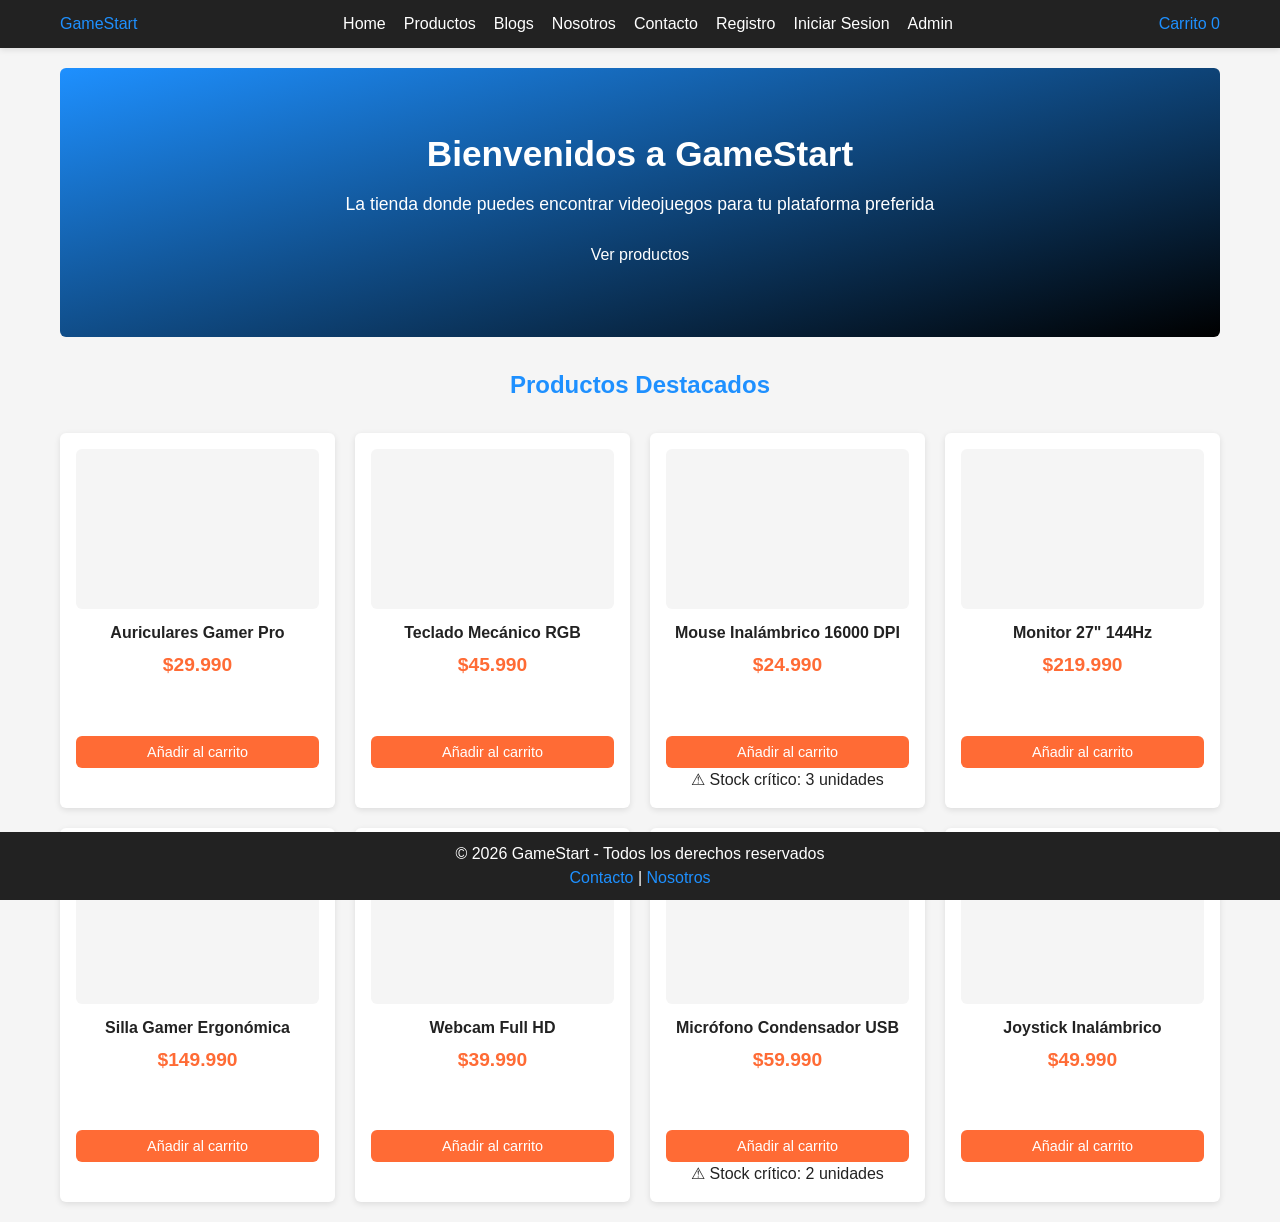
<file: index.html>
<!DOCTYPE html>
<html lang="en">
<head>
    <meta charset="UTF-8">
    <meta name="viewport" content="width=device-width, initial-scale=1.0">
    <title>GameStart</title>
    <link rel="stylesheet" href="css/estilos.css">
</head>
<body>
    <header class="header">
        <nav class="nav-container">
            <a href="index.html">GameStart</a>
            <ul class="nav-menu">
                <li><a href="index.html">Home</a></li>
                <li><a href="productos.html">Productos</a></li>
                <li><a href="blogs.html">Blogs</a></li>
                <li><a href="nosotros.html">Nosotros</a></li>
                <li><a href="contacto.html">Contacto</a></li>
                <li><a href="registro.html">Registro</a></li>
                <li><a href="login.html">Iniciar Sesion</a></li>
                <li><a href="admin/index.html">Admin</a></li>
            </ul>
            <a href="carrito.html">
                Carrito <span id="carrito-contador"></span>
            </a>
        </nav>
    </header>
    <main>
        <section class="home">
            <h1>Bienvenidos a GameStart</h1>
            <p>La tienda donde puedes encontrar videojuegos para tu plataforma preferida</p>
            <a href="productos.html" class="btn-principal">Ver productos</a>
        </section>
        <h2 class="seccion-titulo">Productos Destacados</h2>
        <div id="productos-contenido"></div>
    </main>
    <footer class="footer">
        <p>© 2026 GameStart - Todos los derechos reservados</p>
        <p><a href="contacto.html">Contacto</a> | <a href="nosotros.html">Nosotros</a></p>
    </footer>
    <script src="js/productos.js"></script>
    <script src="js/regiones.js"></script>
    <script src="js/carrito.js"></script>
    <script src="js/validaciones.js"></script>
    <script src="js/main.js"></script>
</body>
</html>
</file>
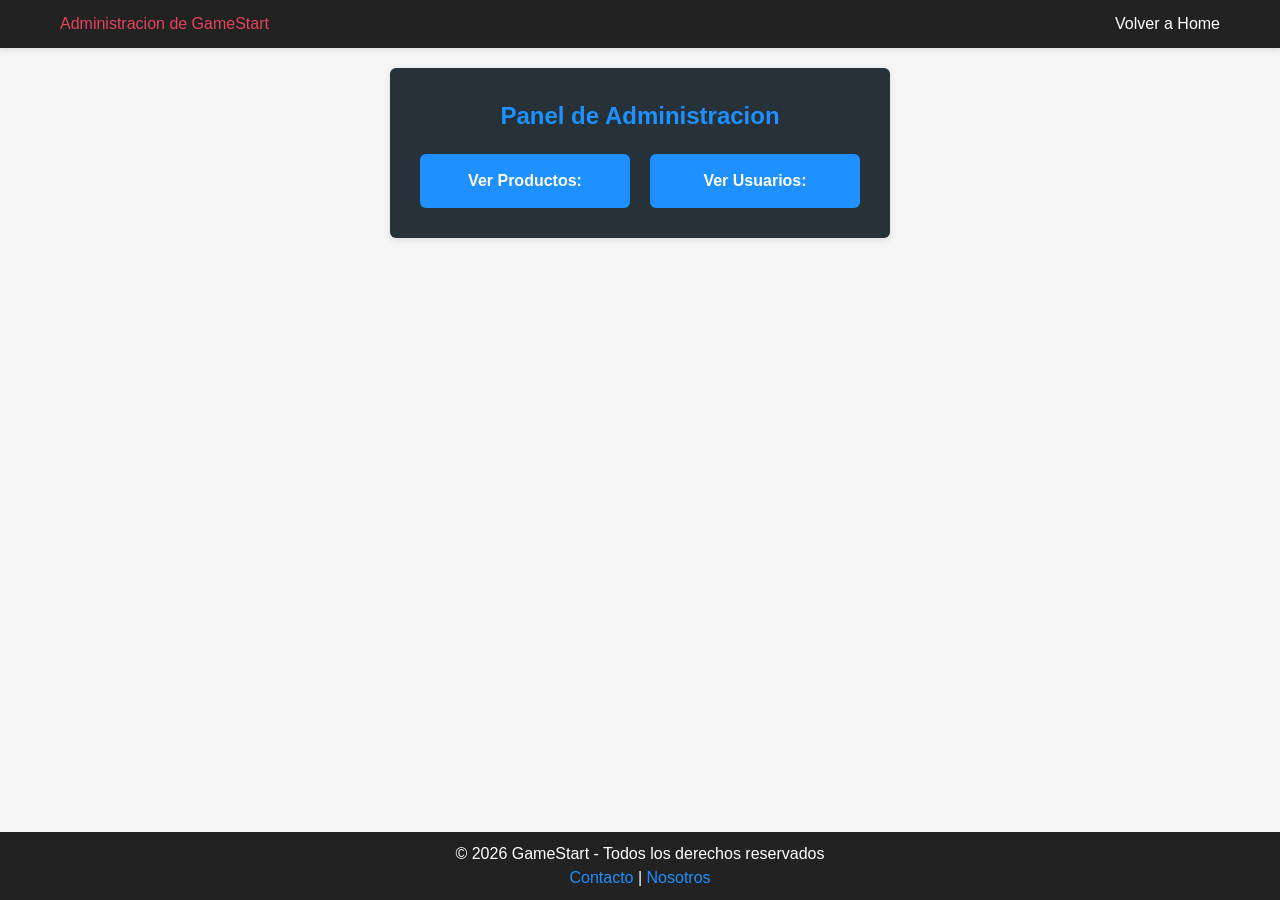
<file: admin/index.html>
<!DOCTYPE html>
<html lang="en">
<head>
    <meta charset="UTF-8">
    <meta name="viewport" content="width=device-width, initial-scale=1.0">
    <title>Administracion</title>
    <link rel="stylesheet" href="../css/estilos.css">
</head>
<body>
    <header class="header">
        <nav class="nav-container">
        <a class="texto-admin">Administracion de GameStart</a>
            <ul class="nav-menu">
                <li><a href="../index.html">Volver a Home</a></li>
            </ul>
            </nav>
        </header>

            <div class="caja-principal">

             <h2 class="h2.texto-admin">Panel de Administracion</h2>
             <div class="contenedor-opciones">
                <a href="productos.html" class="opcion">Ver Productos:</a>
                <a href="usuarios.html" class="opcion">Ver Usuarios:</a>

             </div>

            </div>

            <footer class="footer">
        <p>© 2026 GameStart - Todos los derechos reservados</p>
        <p><a href="../contacto.html">Contacto</a> | <a href="../nosotros.html">Nosotros</a></p>
    </footer>
</body>
</html>
</file>
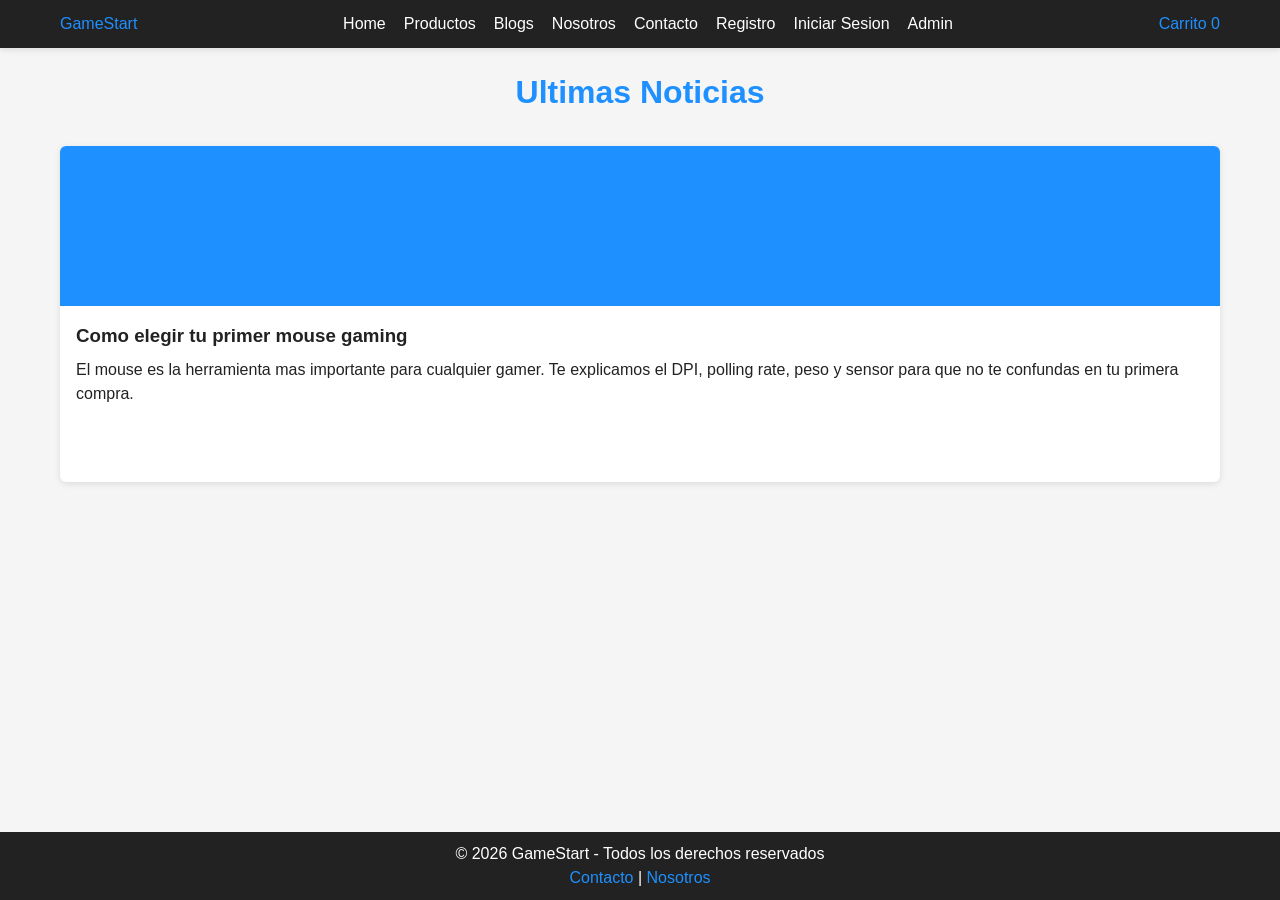
<file: blogs.html>
<!DOCTYPE html>
<html lang="en">
<head>
    <meta charset="UTF-8">
    <meta name="viewport" content="width=device-width, initial-scale=1.0">
    <title>Blogs - GameStart</title>
    <link rel="stylesheet" href="css/estilos.css">
</head>
<body>
    <header class="header">
        <nav class="nav-container">
            <a href="index.html">GameStart</a>
            <ul class="nav-menu">
                <li><a href="index.html">Home</a></li>
                <li><a href="productos.html">Productos</a></li>
                <li><a href="blogs.html">Blogs</a></li>
                <li><a href="nosotros.html">Nosotros</a></li>
                <li><a href="contacto.html">Contacto</a></li>
                <li><a href="registro.html">Registro</a></li>
                <li><a href="login.html">Iniciar Sesion</a></li>
                <li><a href="admin/index.html">Admin</a></li>
            </ul>
            <a href="carrito.html">
                Carrito <span id="carrito-contador"></span>
            </a>
        </nav>
    </header>
    <main>
        <h1 class="seccion-titulo">Ultimas Noticias</h1>
        <div id="blogs-grid">
            <article class="blog-card">
                <div class="blog-img"></div>
                <div class="contenido">
                    <h3>Como elegir tu primer mouse gaming</h3>
                    <p>El mouse es la herramienta mas importante para cualquier gamer.
                        Te explicamos el DPI, polling rate, peso y sensor para que no te
                        confundas en tu primera compra.
                    </p>
                    <a href="blog-detalle.html?id=1" class="btn-principal">Leer mas</a>
                </div>
            </article>
        </div>
    </main>
    <footer class="footer">
        <p>© 2026 GameStart - Todos los derechos reservados</p>
        <p><a href="contacto.html">Contacto</a> | <a href="nosotros.html">Nosotros</a></p>
    </footer>
    <script src="js/productos.js"></script>
    <script src="js/regiones.js"></script>
    <script src="js/carrito.js"></script>
    <script src="js/validaciones.js"></script>
    <script src="js/main.js"></script>
</body>
</html>
</file>
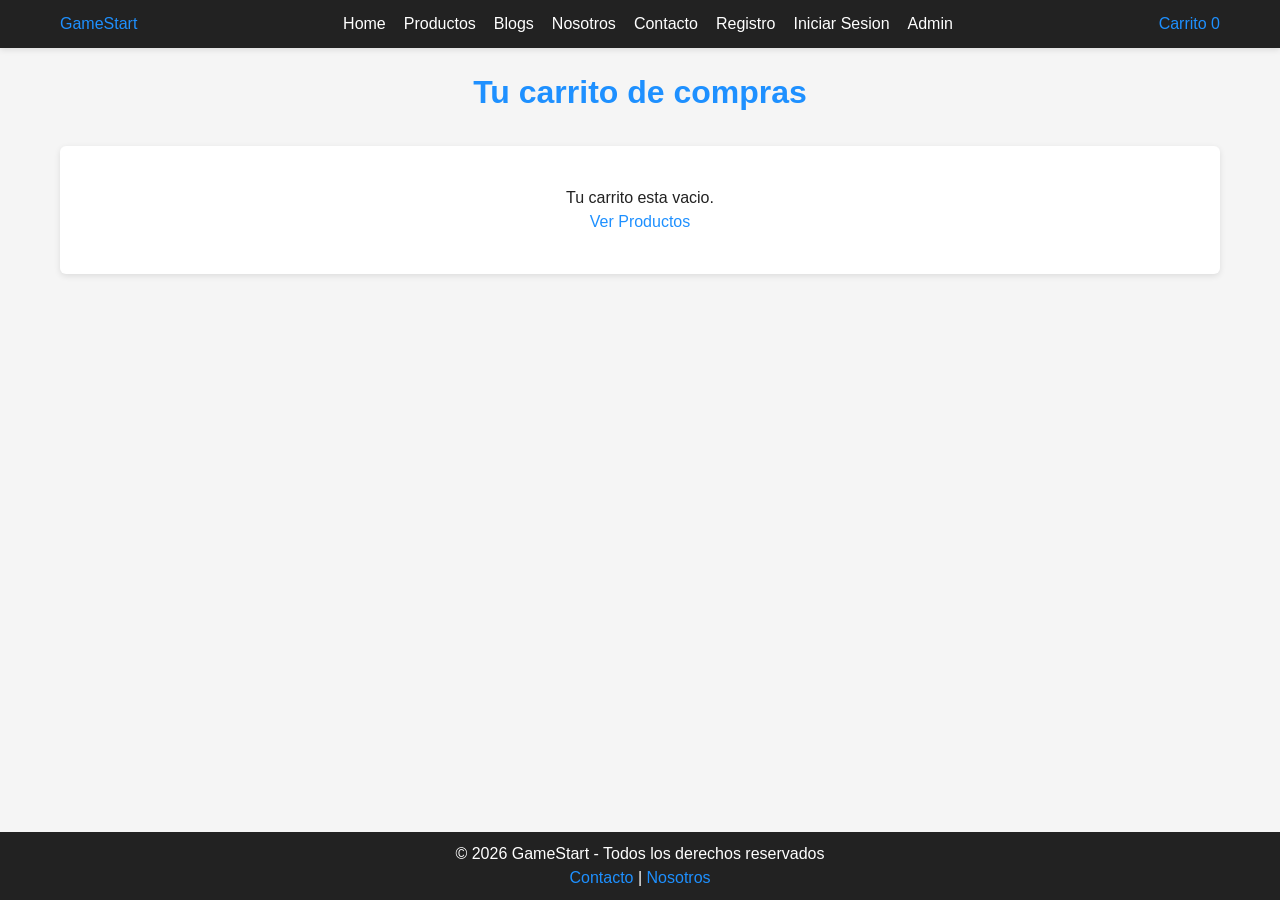
<file: carrito.html>
<!DOCTYPE html>
<html lang="en">
<head>
    <meta charset="UTF-8">
    <meta name="viewport" content="width=device-width, initial-scale=1.0">
    <title>Carrito - GameStart</title>
    <link rel="stylesheet" href="css/estilos.css">
</head>
<body>
    <header class="header">
        <nav class="nav-container">
            <a href="index.html">GameStart</a>
            <ul class="nav-menu">
                <li><a href="index.html">Home</a></li>
                <li><a href="productos.html">Productos</a></li>
                <li><a href="blogs.html">Blogs</a></li>
                <li><a href="nosotros.html">Nosotros</a></li>
                <li><a href="contacto.html">Contacto</a></li>
                <li><a href="registro.html">Registro</a></li>
                <li><a href="login.html">Iniciar Sesion</a></li>
                <li><a href="admin/index.html">Admin</a></li>
            </ul>
            <a href="carrito.html" class="carrito-icono">
                Carrito <span class="contador" id="carrito-contador"></span>
            </a>
        </nav>
    </header>
    <main>
        <h1 class="seccion-titulo">Tu carrito de compras</h1>
        <div id="carrito-contenido"></div>
    </main>
    <footer class="footer">
        <p>© 2026 GameStart - Todos los derechos reservados</p>
        <p><a href="contacto.html">Contacto</a> | <a href="nosotros.html">Nosotros</a></p>
    </footer>
    <script src="js/productos.js"></script>
    <script src="js/regiones.js"></script>
    <script src="js/carrito.js"></script>
    <script src="js/validaciones.js"></script>
    <script src="js/main.js"></script>
</body>
</html>
</file>
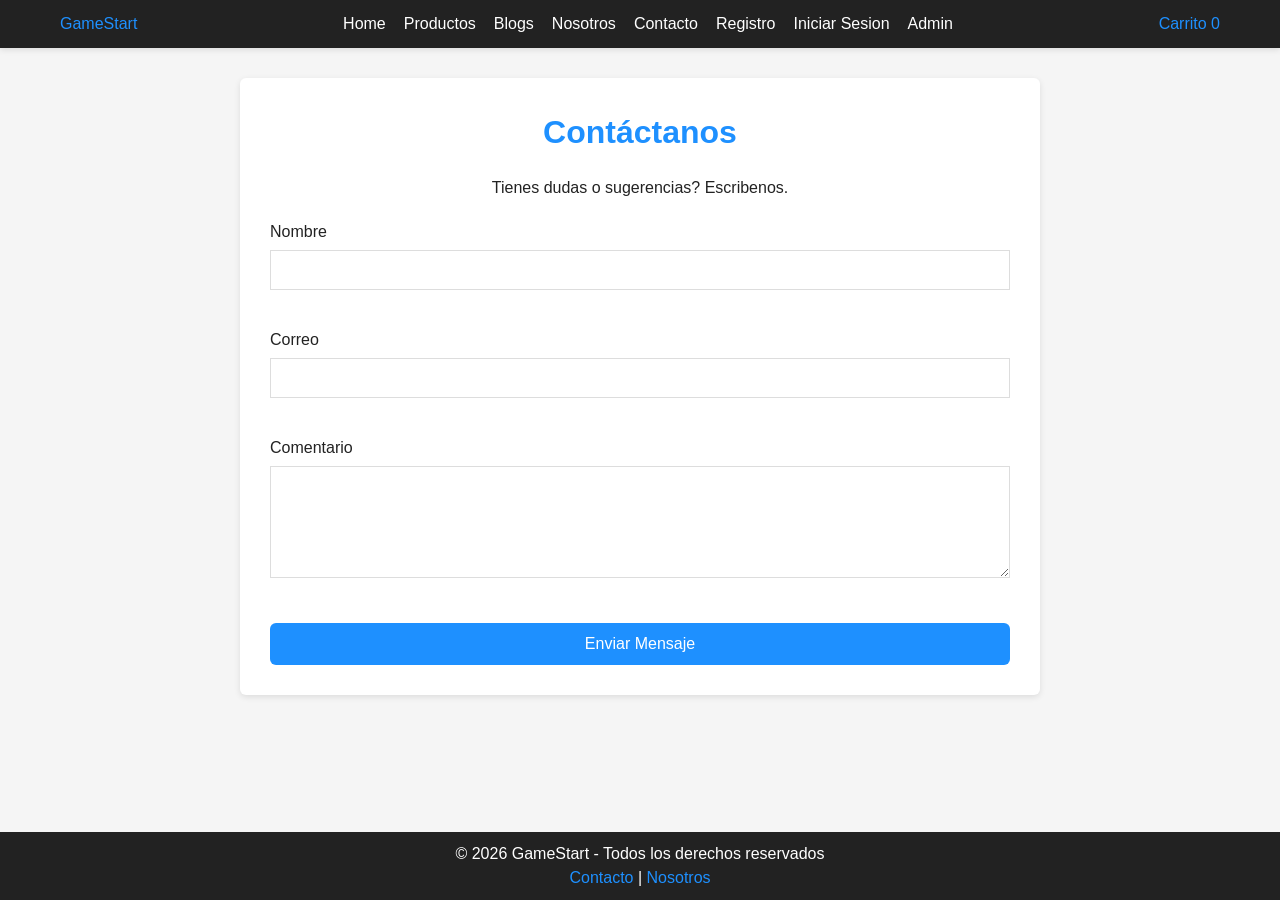
<file: contacto.html>
<!DOCTYPE html>
<html lang="en">
<head>
    <meta charset="UTF-8">
    <meta name="viewport" content="width=device-width, initial-scale=1.0">
    <title>Contacto - GameStart</title>
    <link rel="stylesheet" href="css/estilos.css">
</head>
<body>
    <header class="header">
        <nav class="nav-container">
            <a href="index.html">GameStart</a>
            <ul class="nav-menu">
                <li><a href="index.html">Home</a></li>
                <li><a href="productos.html">Productos</a></li>
                <li><a href="blogs.html">Blogs</a></li>
                <li><a href="nosotros.html">Nosotros</a></li>
                <li><a href="contacto.html">Contacto</a></li>
                <li><a href="registro.html">Registro</a></li>
                <li><a href="login.html">Iniciar Sesion</a></li>
                <li><a href="admin/index.html">Admin</a></li>
            </ul>
            <a href="carrito.html" class="carrito-icono">
                Carrito <span class="contador" id="carrito-contador"></span>
            </a>
        </nav>
    </header>
    <main>
        <form class="formulario" id="form-contacto">
            <h1>Contáctanos</h1>
            <p>Tienes dudas o sugerencias? Escribenos.</p>
            <div class="campo">
                <label for="nombre">Nombre</label>
                <input type="text" id="nombre" name="nombre" maxlength="100">
                <div class="mensaje-error" id="error-ctc-nombre"></div>
            </div>
            <div class="campo">
                <label for="correo">Correo</label>
                <input type="email" name="correo" id="correo" maxlength="100">
                <div class="mensaje-error" id="error-ctc-correo"></div>
            </div>
            <div class="campo">
                <label for="comentario">Comentario</label>
                <textarea name="comentario" id="comentario" rows="5" maxlength="500"></textarea>
                <div class="mensaje-error" id="error-ctc-comentario"></div>
            </div>
            <button type="submit" class="btn-form">Enviar Mensaje</button>
        </form>
    </main>
    <footer class="footer">
        <p>© 2026 GameStart - Todos los derechos reservados</p>
        <p><a href="contacto.html">Contacto</a> | <a href="nosotros.html">Nosotros</a></p>
    </footer>
    <script src="js/productos.js"></script>
    <script src="js/regiones.js"></script>
    <script src="js/carrito.js"></script>
    <script src="js/validaciones.js"></script>
    <script src="js/main.js"></script>
</body>
</html>
</file>
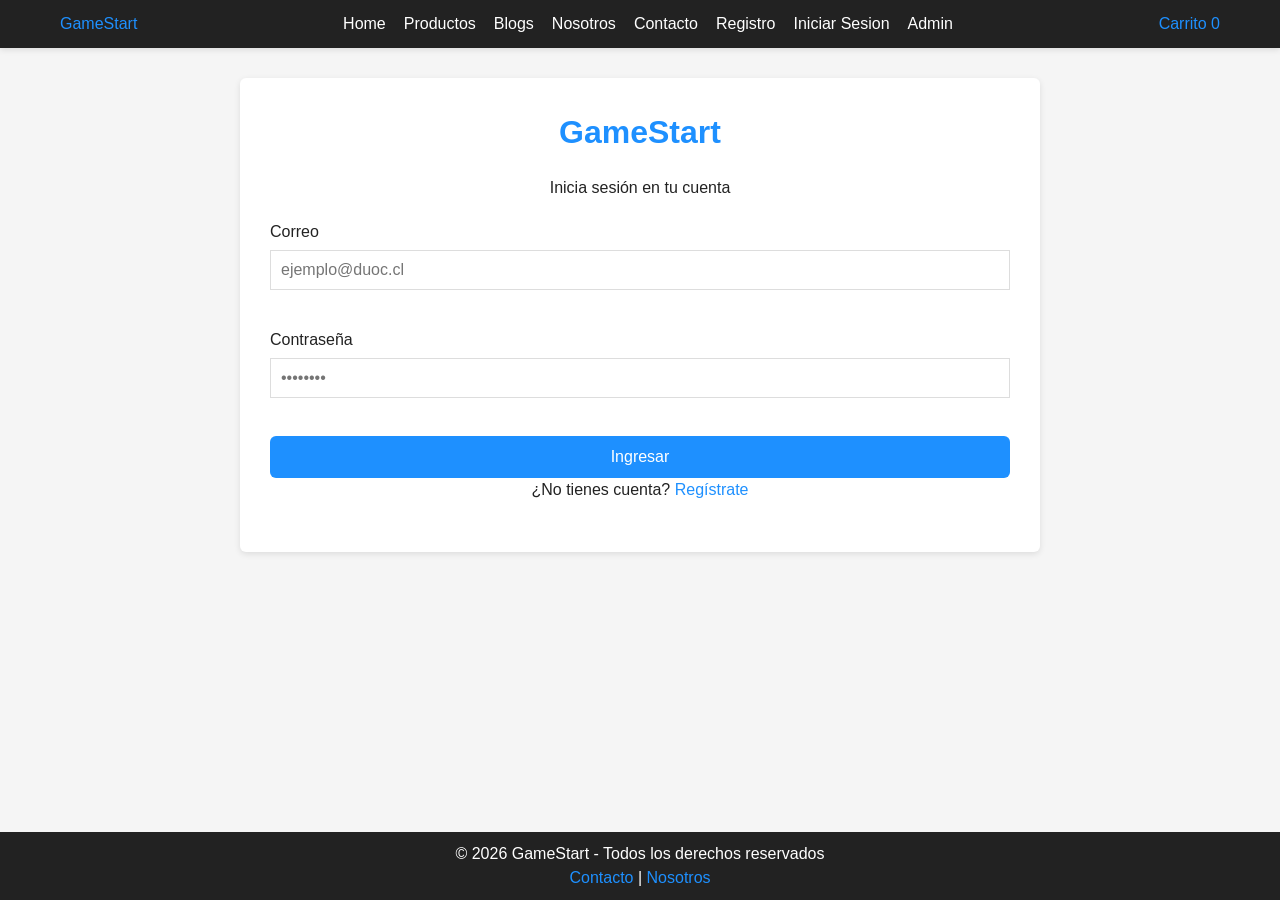
<file: login.html>
<!DOCTYPE html>
<html lang="en">
<head>
    <meta charset="UTF-8">
    <meta name="viewport" content="width=device-width, initial-scale=1.0">
    <title>Iniciar Sesion - GameStart</title>
    <link rel="stylesheet" href="css/estilos.css">
</head>
<body>
    <header class="header">
        <nav class="nav-container">
            <a href="index.html">GameStart</a>
            <ul class="nav-menu">
                <li><a href="index.html">Home</a></li>
                <li><a href="productos.html">Productos</a></li>
                <li><a href="blogs.html">Blogs</a></li>
                <li><a href="nosotros.html">Nosotros</a></li>
                <li><a href="contacto.html">Contacto</a></li>
                <li><a href="registro.html">Registro</a></li>
                <li><a href="login.html">Iniciar Sesion</a></li>
                <li><a href="admin/index.html">Admin</a></li>
            </ul>
            <a href="carrito.html" class="carrito-icono">
                Carrito <span class="contador" id="carrito-contador"></span>
            </a>
        </nav>
    </header>
    <main>
    <form class="formulario" id="form-login" onsubmit="return validarLogin(this)">
      <h1>GameStart</h1>
      <p>Inicia sesión en tu cuenta</p>

      <div class="campo">
        <label for="correo">Correo</label>
        <input type="email" id="correo" name="correo" placeholder="ejemplo@duoc.cl" >
        <div class="mensaje-error" id="error-login-correo"></div>
      </div>

      <div class="campo">
        <label for="password">Contraseña</label>
        <input type="text" id="password" name="password" placeholder="••••••••" >
        <div class="mensaje-error" id="error-login-password"></div>
      </div>

      <button type="submit" class="btn-form">Ingresar</button>
      <p>¿No tienes cuenta? <a href="registro.html">Regístrate</a></p>
    </form>
  </main>
    <footer class="footer">
        <p>© 2026 GameStart - Todos los derechos reservados</p>
        <p><a href="contacto.html">Contacto</a> | <a href="nosotros.html">Nosotros</a></p>
    </footer>
    <script src="js/productos.js"></script>
    <script src="js/regiones.js"></script>
    <script src="js/carrito.js"></script>
    <script src="js/validaciones.js"></script>
    <script src="js/main.js"></script>
</body>
</html>
</file>
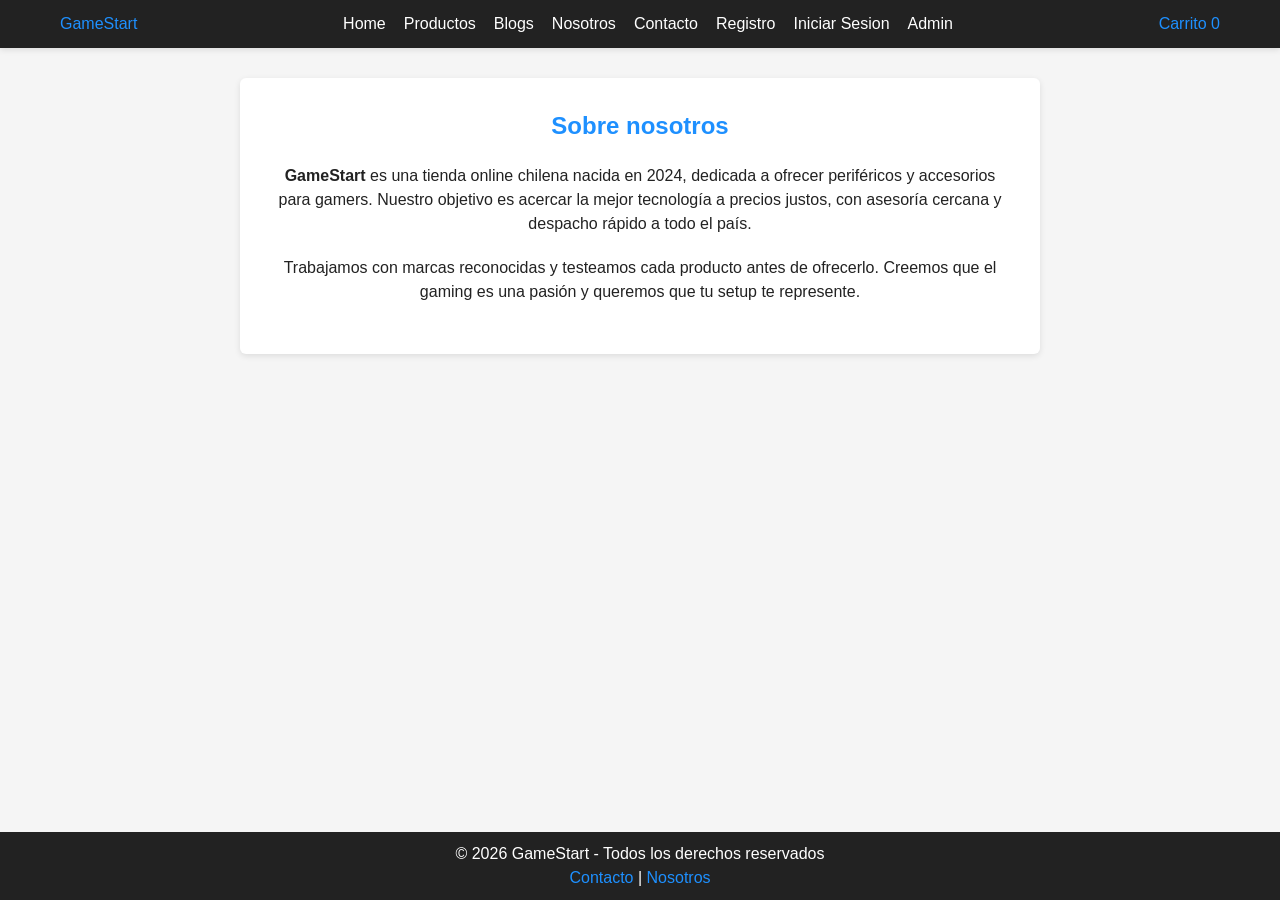
<file: nosotros.html>
<!DOCTYPE html>
<html lang="en">
<head>
    <meta charset="UTF-8">
    <meta name="viewport" content="width=device-width, initial-scale=1.0">
    <title>Nosotros - GameStart</title>
    <link rel="stylesheet" href="css/estilos.css">
</head>
<body>
    <header class="header">
        <nav class="nav-container">
            <a href="index.html">GameStart</a>
            <ul class="nav-menu">
                <li><a href="index.html">Home</a></li>
                <li><a href="productos.html">Productos</a></li>
                <li><a href="blogs.html">Blogs</a></li>
                <li><a href="nosotros.html">Nosotros</a></li>
                <li><a href="contacto.html">Contacto</a></li>
                <li><a href="registro.html">Registro</a></li>
                <li><a href="login.html">Iniciar Sesion</a></li>
                <li><a href="admin/index.html">Admin</a></li>
            </ul>
            <a href="carrito.html">
                Carrito <span id="carrito-contador"></span>
            </a>
        </nav>
    </header>
    <main>
        <article class="formulario">
            <h1>Sobre nosotros</h1>
            <p><strong>GameStart</strong> es una tienda online chilena nacida en 2024,
                dedicada a ofrecer periféricos y accesorios para gamers. Nuestro objetivo es
                acercar la mejor tecnología a precios justos, con asesoría cercana y despacho
                rápido a todo el país.
            </p>
            <p>
                Trabajamos con marcas reconocidas y testeamos cada producto antes de
                ofrecerlo. Creemos que el gaming es una pasión y queremos que tu setup te
                represente.
            </p>
        </article>
    </main>
    <footer class="footer">
        <p>© 2026 GameStart - Todos los derechos reservados</p>
        <p><a href="contacto.html">Contacto</a> | <a href="nosotros.html">Nosotros</a></p>
    </footer>
    <script src="js/productos.js"></script>
    <script src="js/regiones.js"></script>
    <script src="js/carrito.js"></script>
    <script src="js/validaciones.js"></script>
    <script src="js/main.js"></script>
</body>
</html>
</file>
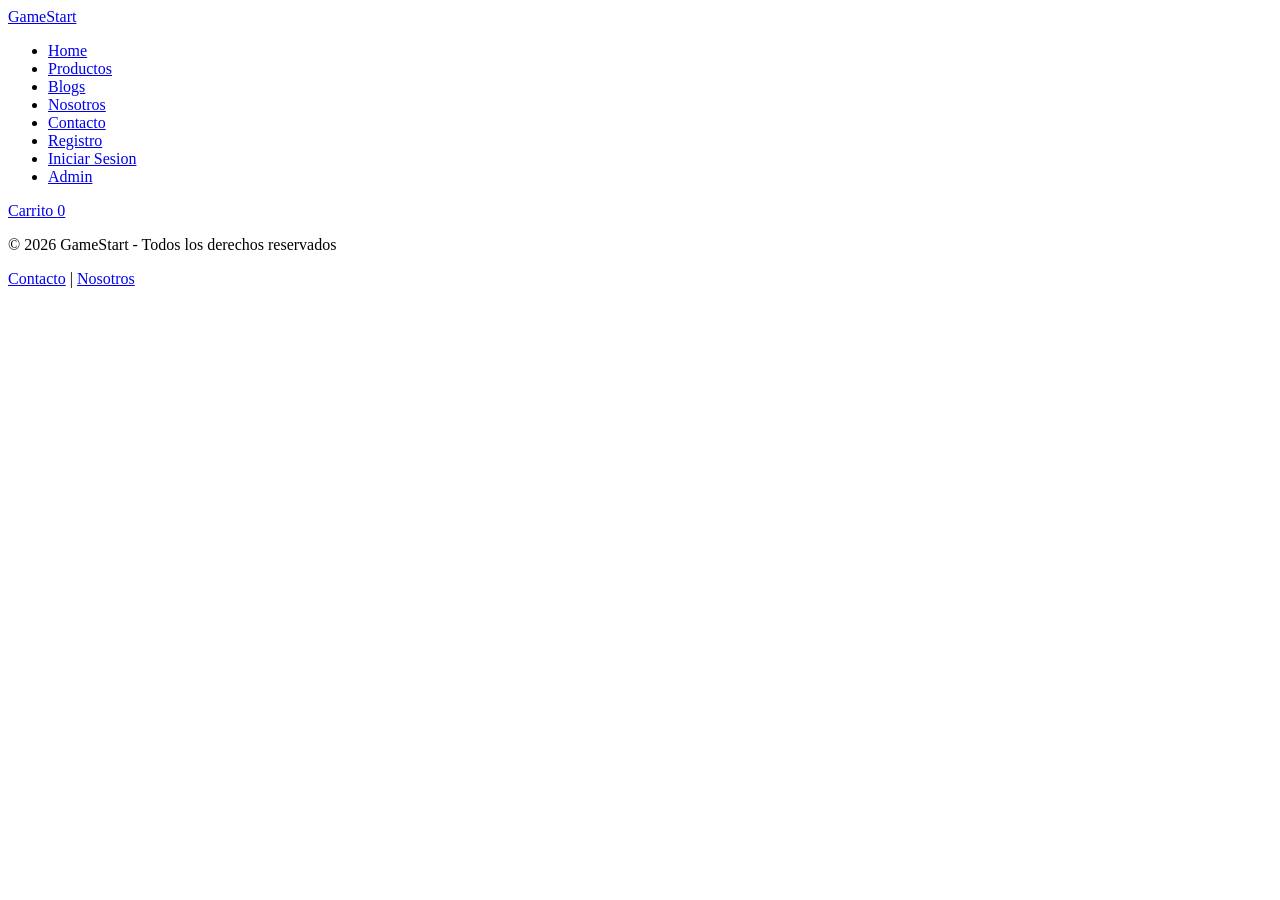
<file: producto-detalle.html>
<!DOCTYPE html>
<html lang="en">
<head>
    <meta charset="UTF-8">
    <meta name="viewport" content="width=device-width, initial-scale=1.0">
    <title>Detalle Producto</title>
</head>
<body>
    <header class="header">
        <nav class="nav-container">
            <a href="index.html">GameStart</a>
            <ul class="nav-menu">
                <li><a href="index.html">Home</a></li>
                <li><a href="productos.html">Productos</a></li>
                <li><a href="blogs.html">Blogs</a></li>
                <li><a href="nosotros.html">Nosotros</a></li>
                <li><a href="contacto.html">Contacto</a></li>
                <li><a href="registro.html">Registro</a></li>
                <li><a href="login.html">Iniciar Sesion</a></li>
                <li><a href="admin/index.html">Admin</a></li>
            </ul>
            <a href="carrito.html" class="carrito-icono">
                Carrito <span class="contador" id="carrito-contador"></span>
            </a>
        </nav>
    </header>
    <main>
        <div id="dellate-contenido"></div>
    </main>
    <footer class="footer">
        <p>© 2026 GameStart - Todos los derechos reservados</p>
        <p><a href="contacto.html">Contacto</a> | <a href="nosotros.html">Nosotros</a></p>
    </footer>
    <script src="js/productos.js"></script>
    <script src="js/regiones.js"></script>
    <script src="js/carrito.js"></script>
    <script src="js/validaciones.js"></script>
    <script src="js/main.js"></script>
</body>
</html>
</file>
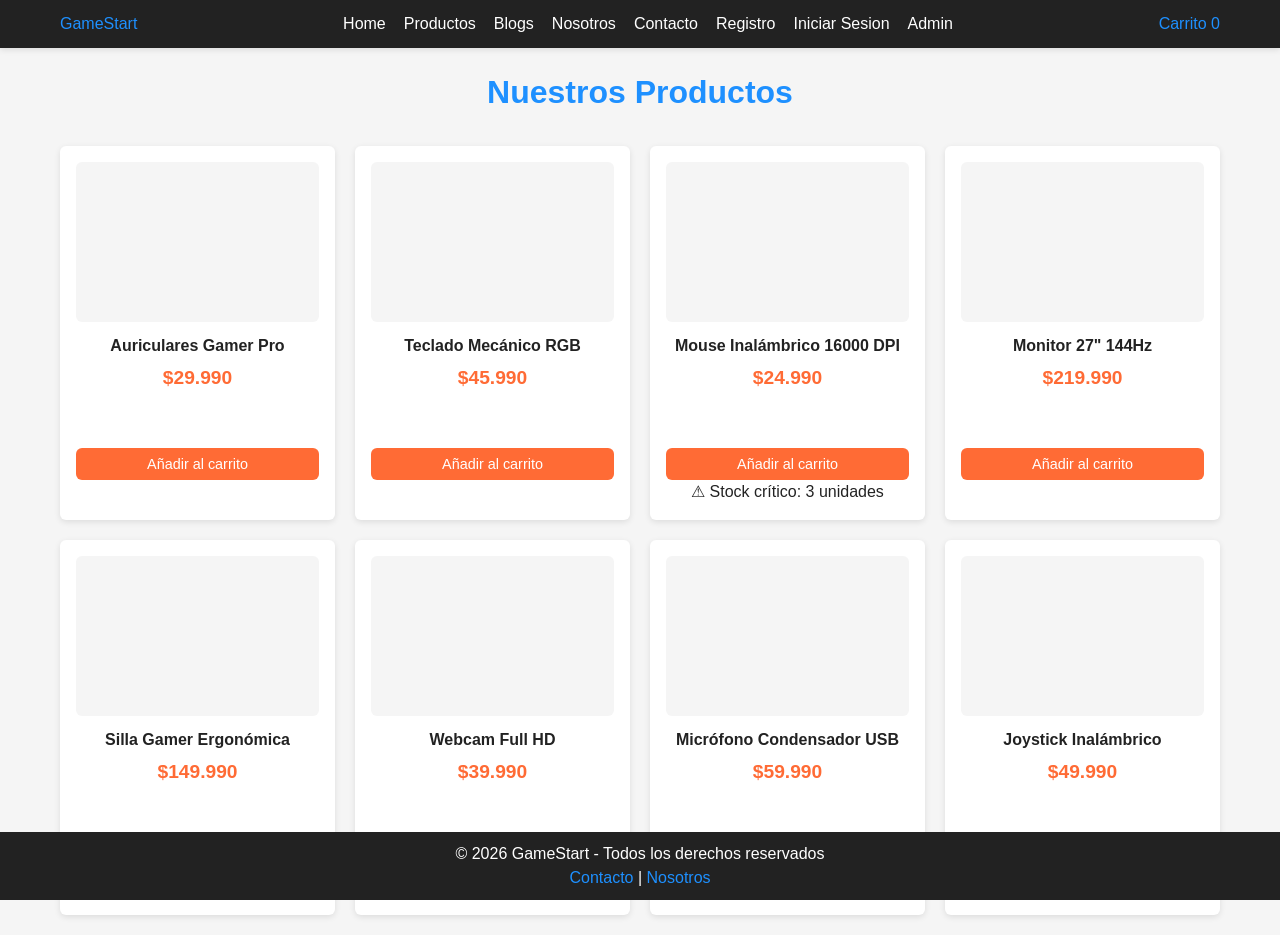
<file: productos.html>
<!DOCTYPE html>
<html lang="en">
<head>
    <meta charset="UTF-8">
    <meta name="viewport" content="width=device-width, initial-scale=1.0">
    <title>Productos - GameStart</title>
    <link rel="stylesheet" href="css/estilos.css">
</head>
<body>
    <header class="header">
        <nav class="nav-container">
            <a href="index.html">GameStart</a>
            <ul class="nav-menu">
                <li><a href="index.html">Home</a></li>
                <li><a href="productos.html">Productos</a></li>
                <li><a href="blogs.html">Blogs</a></li>
                <li><a href="nosotros.html">Nosotros</a></li>
                <li><a href="contacto.html">Contacto</a></li>
                <li><a href="registro.html">Registro</a></li>
                <li><a href="login.html">Iniciar Sesion</a></li>
                <li><a href="admin/index.html">Admin</a></li>
            </ul>
            <a href="carrito.html">
                Carrito <span id="carrito-contador"></span>
            </a>
        </nav>
    </header>
    <main>
        <h1 class="seccion-titulo">Nuestros Productos</h1>
        <div id="productos-contenido"></div>
    </main>
    <footer class="footer">
        <p>© 2026 GameStart - Todos los derechos reservados</p>
        <p><a href="contacto.html">Contacto</a> | <a href="nosotros.html">Nosotros</a></p>
    </footer>
    <script src="js/productos.js"></script>
    <script src="js/regiones.js"></script>
    <script src="js/carrito.js"></script>
    <script src="js/validaciones.js"></script>
    <script src="js/main.js"></script>
</body>
</html>
</file>
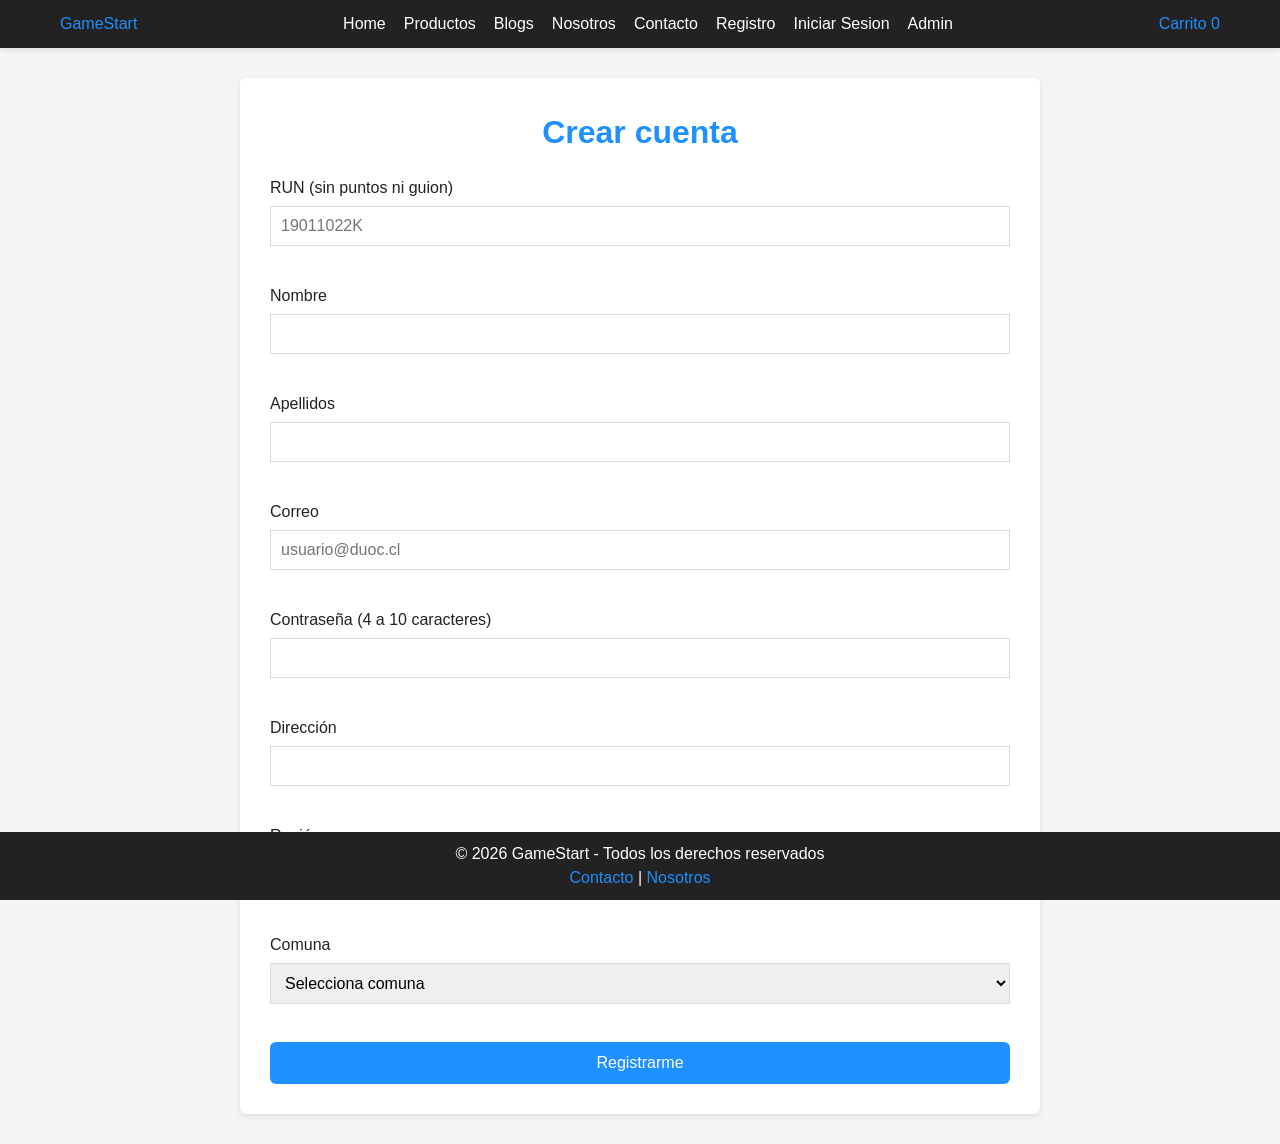
<file: registro.html>
<!DOCTYPE html>
<html lang="en">
<head>
    <meta charset="UTF-8">
    <meta name="viewport" content="width=device-width, initial-scale=1.0">
    <title>Registro - GameStart</title>
    <link rel="stylesheet" href="css/estilos.css">
</head>
<body>
    <header class="header">
        <nav class="nav-container">
            <a href="index.html">GameStart</a>
            <ul class="nav-menu">
                <li><a href="index.html">Home</a></li>
                <li><a href="productos.html">Productos</a></li>
                <li><a href="blogs.html">Blogs</a></li>
                <li><a href="nosotros.html">Nosotros</a></li>
                <li><a href="contacto.html">Contacto</a></li>
                <li><a href="registro.html">Registro</a></li>
                <li><a href="login.html">Iniciar Sesion</a></li>
                <li><a href="admin/index.html">Admin</a></li>
            </ul>
            <a href="carrito.html" class="carrito-icono">
                Carrito <span class="contador" id="carrito-contador"></span>
            </a>
        </nav>
    </header>
    <main>
    <form class="formulario" id="form-registro" onsubmit="return validarRegistro(this)">
      <h1>Crear cuenta</h1>

      <div class="campo">
        <label for="run">RUN (sin puntos ni guion)</label>
        <input type="text" id="run" name="run" placeholder="19011022K" >
        <div class="mensaje-error" id="error-reg-run"></div>
      </div>

      <div class="campo">
        <label for="nombre">Nombre</label>
        <input type="text" id="nombre" name="nombre" maxlength="50" >
        <div class="mensaje-error" id="error-reg-nombre"></div>
      </div>

      <div class="campo">
        <label for="apellidos">Apellidos</label>
        <input type="text" id="apellidos" name="apellidos" maxlength="100" >
        <div class="mensaje-error" id="error-reg-apellidos"></div>
      </div>

      <div class="campo">
        <label for="correo">Correo</label>
        <input type="email" id="correo" name="correo" placeholder="usuario@duoc.cl" >
        <div class="mensaje-error" id="error-reg-correo"></div>
      </div>

      <div class="campo">
        <label for="password">Contraseña (4 a 10 caracteres)</label>
        <input type="text" id="password" name="password">
        <div class="mensaje-error" id="error-reg-password"></div>
      </div>

      <div class="campo">
        <label for="direccion">Dirección</label>
        <input type="text" id="direccion" name="direccion" maxlength="300" >
        <div class="mensaje-error" id="error-reg-direccion"></div>
      </div>

      <div class="campo">
        <label for="region">Región</label>
        <select id="region" name="region" onchange="cargarComunas()">
          <option value="">Selecciona región</option>
        </select>
        <div class="mensaje-error" id="error-reg-region"></div>
      </div>

      <div class="campo">
        <label for="comuna">Comuna</label>
        <select id="comuna" name="comuna">
          <option value="">Selecciona comuna</option>
        </select>
        <div class="mensaje-error" id="error-reg-comuna"></div>
      </div>

      <button type="submit" class="btn-form">Registrarme</button>
    </form>
  </main>
    <footer class="footer">
        <p>© 2026 GameStart - Todos los derechos reservados</p>
        <p><a href="contacto.html">Contacto</a> | <a href="nosotros.html">Nosotros</a></p>
    </footer>
    <script src="js/productos.js"></script>
    <script src="js/regiones.js"></script>
    <script src="js/carrito.js"></script>
    <script src="js/validaciones.js"></script>
    <script src="js/main.js"></script>
</body>
</html>
</file>
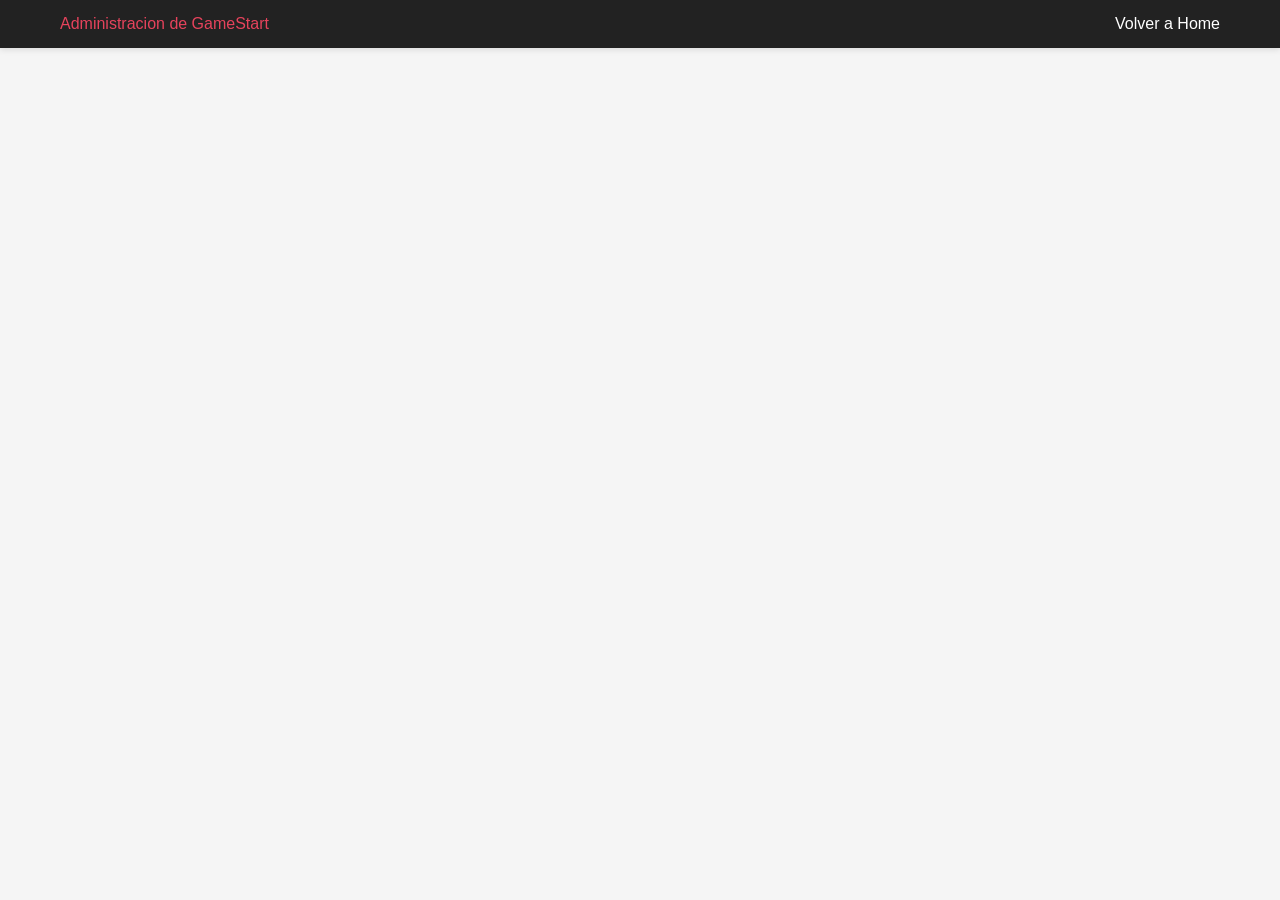
<file: admin/productos.html>
<!DOCTYPE html>
<html lang="en">
<head>
    <meta charset="UTF-8">
    <meta name="viewport" content="width=device-width, initial-scale=1.0">
    <title>Administracion Usuario</title>
    <link rel="stylesheet" href="/css/estilos.css"/>
</head>
<body>
    <header class="header">
        <nav class="nav-container">
        <a class="texto-admin">Administracion de GameStart</a>
            <ul class="nav-menu">
                <li><a href="../index.html">Volver a Home</a></li>
            </ul>
            </nav>
        </header>
    
</body>
</html>
</file>
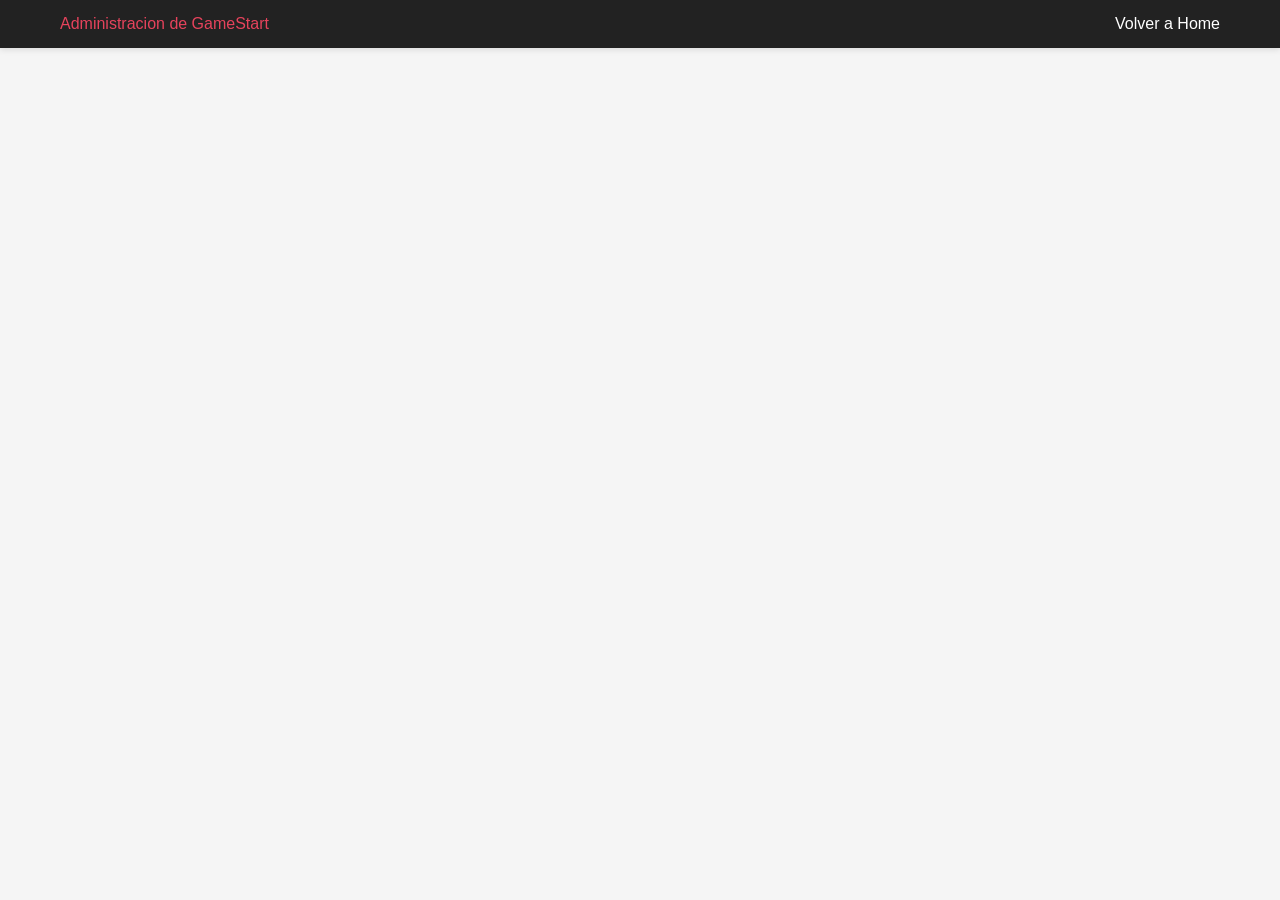
<file: admin/usuarios.html>
<!DOCTYPE html>
<html lang="en">
<head>
    <meta charset="UTF-8">
    <meta name="viewport" content="width=device-width, initial-scale=1.0">
    <title>Administracion Usuario</title>
    <link rel="stylesheet" href="/css/estilos.css"/>
    
</head>
<body>
    <header class="header">
        <nav class="nav-container">
        <a class="texto-admin">Administracion de GameStart</a>
            <ul class="nav-menu">
                <li><a href="../index.html">Volver a Home</a></li>
            </ul>
            </nav>
        </header>
    
</body>
</html>
</file>
<file: css/estilos.css>
*{
    margin: 0;
    padding: 0;
    box-sizing: border-box;
}

:root{
  --color-primario: #1e90ff;
  --color-secundario: #ff6b35;
  --color-fondo: #f5f5f5;
  --color-texto: #222;
  --color-claro: #fff;
  --color-borde: #ddd;
  --color-error: #d32f2f;
  --color-exito: #2e7d32;
  --color-admin: #263238;
  --sombra: 0 2px 6px rgba(0, 0, 0, 0.1);
  --radio: 6px;
}

body{
    font-family: 'Segoe UI', Tahoma, Geneva, Verdana, sans-serif;
    background: var(--color-fondo);
    color: var(--color-texto);
    line-height: 1.5;
}

a{ 
    color: var(--color-primario); 
    text-decoration: none; 
}
a:hover{
    text-decoration: underline;
}

img {
    max-width: 100%;
    display: block;
}

.texto-admin{
    color:#e6435c 
}

.caja-principal {
    background: var(--color-admin);
    border-radius: var(--radio);
    padding: 30px;
    box-shadow: var(--sombra);
    max-width: 500px;
    margin: 20px auto;
    text-align: center;
}

.caja-principal h2 {
    color: var(--color-primario);
    margin-bottom: 20px;
}

.contenedor-opciones {
    display: flex;
    gap: 20px;
    justify-content: center;
}

.opcion {
    background: var(--color-primario);
    color: var(--color-claro);
    padding: 15px 30px;
    border-radius: var(--radio);
    font-weight: bold;
    transition: all 0.3s ease;
    cursor: pointer;
    flex: 1;
}

.opcion:hover {
    transform: scale(1.05);
    background: var(--color-secundario);
}


.header{
    background: var(--color-texto);
    box-shadow: var(--sombra);
    position: sticky;
    top: 0px;
    z-index: 100%;
}

.nav-container{
    max-width: 1200px;
    margin: 0 auto;
    padding: 12px 20px;
    display: flex;
    align-items: center;
    justify-content: space-between;
    flex-wrap: wrap;
    gap: 12px;
}


.nav-menu{
    list-style: none;
    display: flex;
    gap: 18px;
    flex-wrap: wrap;
}
.nav-menu a{
    color: var(--color-claro);
}

main{
    max-width: 1200px;
    margin: 20px auto;
    padding: 0 20px;
    min-height: 70vh;
}

.seccion-titulo{
    text-align: center;
    margin: 20px 0 30px;
    color: var(--color-primario);
}

.home{
    background: linear-gradient(165deg,var(--color-primario),black);
    color: var(--color-claro);
    padding: 60px 30px;
    border-radius: var(--radio);
    text-align: center;
    margin-bottom: 30px;
}
.home h1{
    font-size: 2.2rem;
    margin-bottom: 10px;
}
.home p{
    font-size: 1.1rem;
}

.btn-principal{
    display: inline-block;
    margin-top: 16px;
    padding: 10px 24px;
    color: var(--color-claro);
}

.footer{
    position: fixed;
    left: 0;
    bottom: 0;
    width: 100%;
    background: var(--color-texto);
    color: var(--color-claro);
    text-align: center;
    padding: 10px;
    margin-top: 10px;    
}

.blogs-grid{
    display: grid;
    grid-template-columns: repeat(auto-fill, minmax(280px, 1fr));
    gap: 20px;
}

.blog-card{
    background: var(--color-claro);
    border-radius: var(--radio);
    box-shadow: var(--sombra);
    overflow: hidden;
}
.blog-img{
    width: 100%;
    height: 160px;
    background: var(--color-primario);
    display: flex;
    align-items: center;
    justify-content: center;
    color: var(--color-claro);
    font-size: 3rem;
}

.blog-card .contenido{
    padding: 16px;
}
.blog-card h3{
    margin-bottom: 8px;
}

.formulario{
    max-width: 800px;
    margin: 30px auto;
    background: var(--color-claro);
    padding: 30px;
    border-radius: var(--radio);
    box-shadow: var(--sombra);
}

.formulario h1{
    text-align: center;
    margin-bottom: 20px;
    color: var(--color-primario);
}

.formulario p {
    text-align: center;
    margin-bottom: 20px;
}

.campo{
    margin-bottom: 16px;
}
.campo label{
    display: block;
    margin-bottom: 6px;
    font-weight: 500;
}

.campo input,
.campo select,
.campo textarea{
    width: 100%;
    padding: 10px;
    border: 1px solid var(--color-borde);
    font-size: 1rem;
    font-family: inherit;
}

.campo input:focus,
.campo select:focus,
.campo textarea:focus{
    outline: 2px solid var(--color-primario);
    border-color: var(--color-primario);
}

.mensaje-error{
    color: var(--color-error);
    font-size: 0.85rem;
    margin-top: 4px;
    min-height: 18px;
}

.mensaje-exito{
    background: #e8e8e8;
    color: var(--color-exito);
    padding: 10px;
    border-radius: var(--radio);
    text-align: center;
    margin-top: 16px;
}

.btn-form{
    width: 100%;
    padding: 12px;
    background: var(--color-primario);
    color: var(--color-claro);
    border: none;
    border-radius: var(--radio);
    font-size: 1rem;
    cursor: pointer;
}
.btn-form:hover{
    background: #1873cc;
}

.productos-grid {
  display: grid;
  grid-template-columns: repeat(auto-fill, minmax(220px, 1fr));
  gap: 20px;
}

.producto-card {
  background: var(--color-claro);
  border-radius: var(--radio);
  box-shadow: var(--sombra);
  padding: 16px;
  text-align: center;
  transition: transform 0.2s;
}

.producto-card:hover { transform: translateY(-4px); }

.producto-imagen {
  width: 100%;
  height: 160px;
  background: var(--color-fondo);
  border-radius: var(--radio);
  display: flex;
  align-items: center;
  justify-content: center;
  font-size: 3rem;
  margin-bottom: 12px;
  color: var(--color-primario);
}

.producto-card h3 { font-size: 1rem; margin-bottom: 6px; }
.producto-card .precio {
  color: var(--color-secundario);
  font-weight: bold;
  font-size: 1.2rem;
  margin-bottom: 10px;
}

.producto-card a, .producto-card button {
  display: inline-block;
  width: 100%;
  padding: 8px;
  margin-top: 4px;
  border: none;
  border-radius: var(--radio);
  cursor: pointer;
  font-size: 0.9rem;
  font-weight: 500;
}

.btn-secundario {
  background: var(--color-secundario);
  color: var(--color-claro);
}
.btn-secundario:hover { background: #e55a2b; }

.btn-peligro {
  background: var(--color-error);
  color: var(--color-claro);
}

.detalle-grid {
  display: grid;
  grid-template-columns: 1fr 1fr;
  gap: 30px;
  background: var(--color-claro);
  padding: 30px;
  border-radius: var(--radio);
  box-shadow: var(--sombra);
}

.detalle-grid .producto-imagen { height: 320px; font-size: 6rem; }
.detalle-info h1 { margin-bottom: 10px; }
.detalle-info .precio-grande {
  color: var(--color-secundario);
  font-size: 2rem;
  margin: 16px 0;
  font-weight: bold;
}

/* ---------- Carrito ---------- */
.carrito-tabla {
  width: 100%;
  background: var(--color-claro);
  border-radius: var(--radio);
  overflow: hidden;
  box-shadow: var(--sombra);
  border-collapse: collapse;
}

.carrito-tabla th,
.carrito-tabla td {
  padding: 12px;
  text-align: left;
  border-bottom: 1px solid var(--color-borde);
}

.carrito-tabla th {
  background: var(--color-primario);
  color: var(--color-claro);
}

.carrito-total {
  text-align: right;
  margin-top: 20px;
  font-size: 1.4rem;
  font-weight: bold;
}

.carrito-vacio {
  text-align: center;
  padding: 40px;
  background: var(--color-claro);
  border-radius: var(--radio);
  box-shadow: var(--sombra);
}
</file>
